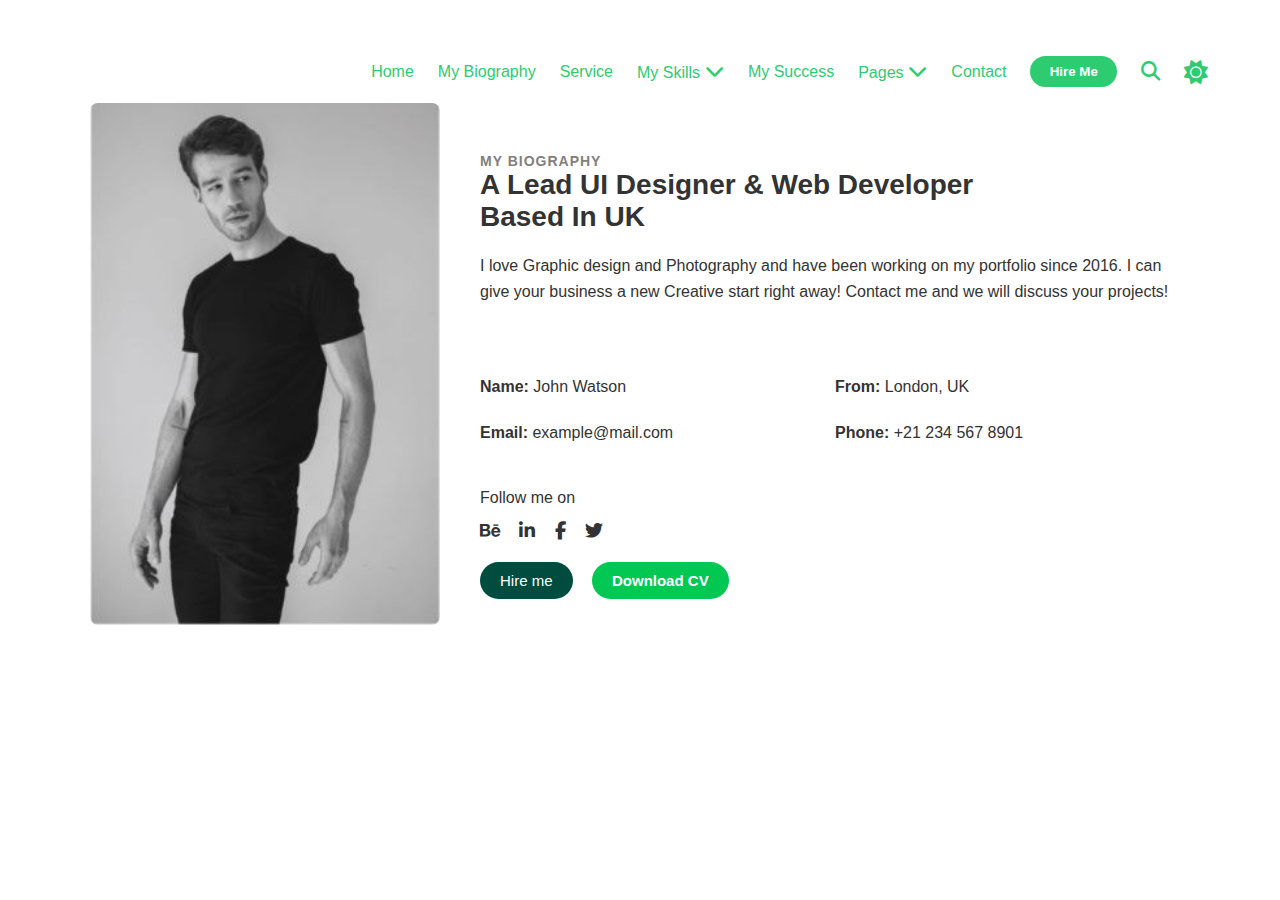
<file: biography.html>
<!DOCTYPE html>
<html lang="en">
<head>
  <meta charset="UTF-8" />
  <meta name="viewport" content="width=device-width, initial-scale=1" />
  <title>UI Designer Bio</title>
  <link rel="stylesheet" href="CSS/biography.css" />
  <link rel="stylesheet" href="https://cdnjs.cloudflare.com/ajax/libs/font-awesome/6.5.0/css/all.min.css" />
</head>
<body class="light-theme">

  <div class="header">
    <div class="nav-links">
      <ul>
        <li><a href="index.html">Home</a></li>
        <li><a href="biography.html">My Biography</a></li>
        <li><a href="what_I_Do.html">Service</a></li>
        <li><a href="my_skills.html"><span>My Skills</span><span class="arrow-pointer"><i class="fa-solid fa-chevron-down"></i></span></a></li>
        <li><a href="work.html">My Success</a></li>
        <li><a href="myskills2.html"><span>Pages</span><span class="arrow-pointer"><i class="fa-solid fa-chevron-down"></i></span></a></li>
        <li><a href="#">Contact</a></li>
        <li><button class="submit-btn">Hire Me</button></li>
        <li><i class="fa-solid fa-magnifying-glass" id="search-icon" style="color: #2ecc71; cursor: pointer;"></i></li>
        <li><span class="theme-toggle" style="color: #2ecc71; cursor: pointer;"></span></li>
      </ul>
    </div>
  </div>

  <!-- Search input (initially hidden) -->
  <div id="search-container" style="display: none;">
    <input type="text" id="search-input" placeholder="Search..." />
  </div>

  <div class="container">
    <div class="image-section">
      <img src="IMAGES/biography.JPG" alt="John Watson UI Designer" />
    </div>

    <div class="info-section" id="content-section">
      <h5>MY BIOGRAPHY</h5>
      <h1>A Lead UI Designer & Web Developer<br />Based In UK</h1>
      <p>I love Graphic design and Photography and have been working on my portfolio since 2016. I can give your business a new Creative start right away! Contact me and we will discuss your projects!</p>

      <div class="details">
        <p><strong>Name:</strong> John Watson</p>
        <p><strong>From:</strong> London, UK</p>
        <p><strong>Email:</strong> example@mail.com</p>
        <p><strong>Phone:</strong> +21 234 567 8901</p>
      </div>

      <div class="social">
        <p>Follow me on</p>
        <a href="#"><i class="fab fa-behance"></i></a>
        <a href="#"><i class="fab fa-linkedin-in"></i></a>
        <a href="#"><i class="fab fa-facebook-f"></i></a>
        <a href="#"><i class="fab fa-twitter"></i></a>
      </div>

      <div class="buttons">
        <button class="hire">Hire me</button>
        <a href="FILES/John_Watson_CV.pdf" download class="download">Download CV</a>
      </div>
    </div>
  </div>

  <script src="JS/biography.js"></script>
</body>
</html>
</file>
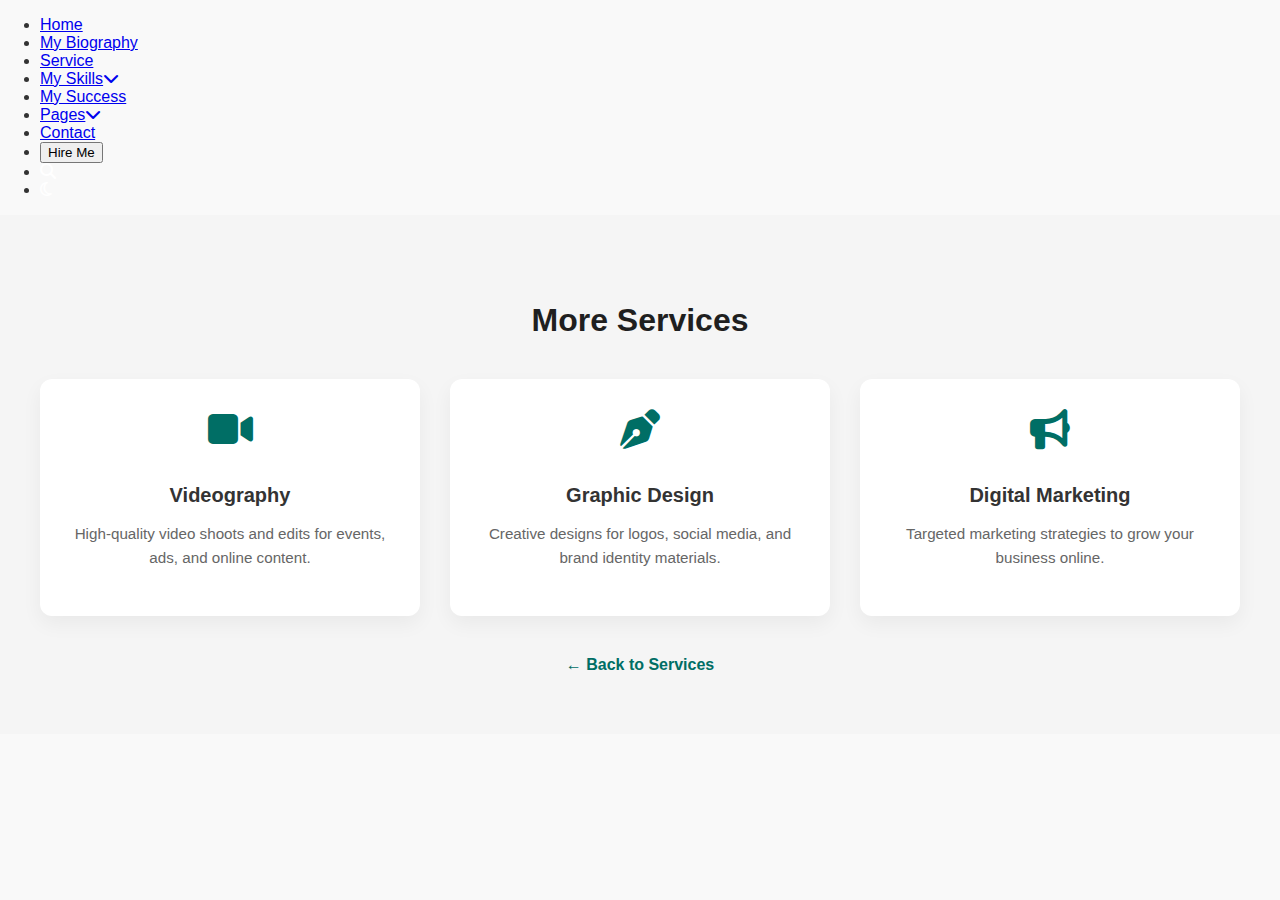
<file: more_services.html>
<!DOCTYPE html>
<html lang="en">
<head>
  <meta charset="UTF-8" />
  <meta name="viewport" content="width=device-width, initial-scale=1.0"/>
  <title>More Services</title>
  <link rel="stylesheet" href="CSS/more.css" />
  <link rel="stylesheet" href="https://cdnjs.cloudflare.com/ajax/libs/font-awesome/6.5.0/css/all.min.css"/>
</head>
<body>
  <div class="nav-links">
    <ul>
      <li><a href="index.html">Home</a></li>
      <li><a href="biography.html">My Biography</a></li>
      <li><a href="what_I_Do.html">Service</a></li>
      <li><a href="my_skills.html"><span>My Skills</span><span class="arrow-pointer"><i class="fa-solid fa-chevron-down"></i></span></a></li>
      <li><a href="work.html">My Success</a></li>
      <li><a href="myskills2.html"><span>Pages</span><span class="arrow-pointer"><i class="fa-solid fa-chevron-down"></i></span></a></li>
      <li><a href="#">Contact</a></li>
      <li><button class="submit-btn">Hire Me</button></li>
      <li><i class="fa-solid fa-magnifying-glass" style="color: #ffffff;"></i></li>
      <li><i class="fa-regular fa-moon" style="color: #ffffff;"></i></li>
    </ul>
  </div>
  <section class="more-services-section">
    <h2 class="section-title">More Services</h2>
    <div class="services-container">
      <div class="service-card">
        <i class="fas fa-video service-icon"></i>
        <h3>Videography</h3>
        <p>High-quality video shoots and edits for events, ads, and online content.</p>
      </div>
      <div class="service-card">
        <i class="fas fa-pen-nib service-icon"></i>
        <h3>Graphic Design</h3>
        <p>Creative designs for logos, social media, and brand identity materials.</p>
      </div>
      <div class="service-card">
        <i class="fas fa-bullhorn service-icon"></i>
        <h3>Digital Marketing</h3>
        <p>Targeted marketing strategies to grow your business online.</p>
      </div>
    </div>
    <a href="what_I_Do.html" class="back-button">
      ← Back to Services
    </a>
  </section>
</body>
</html>
</file>
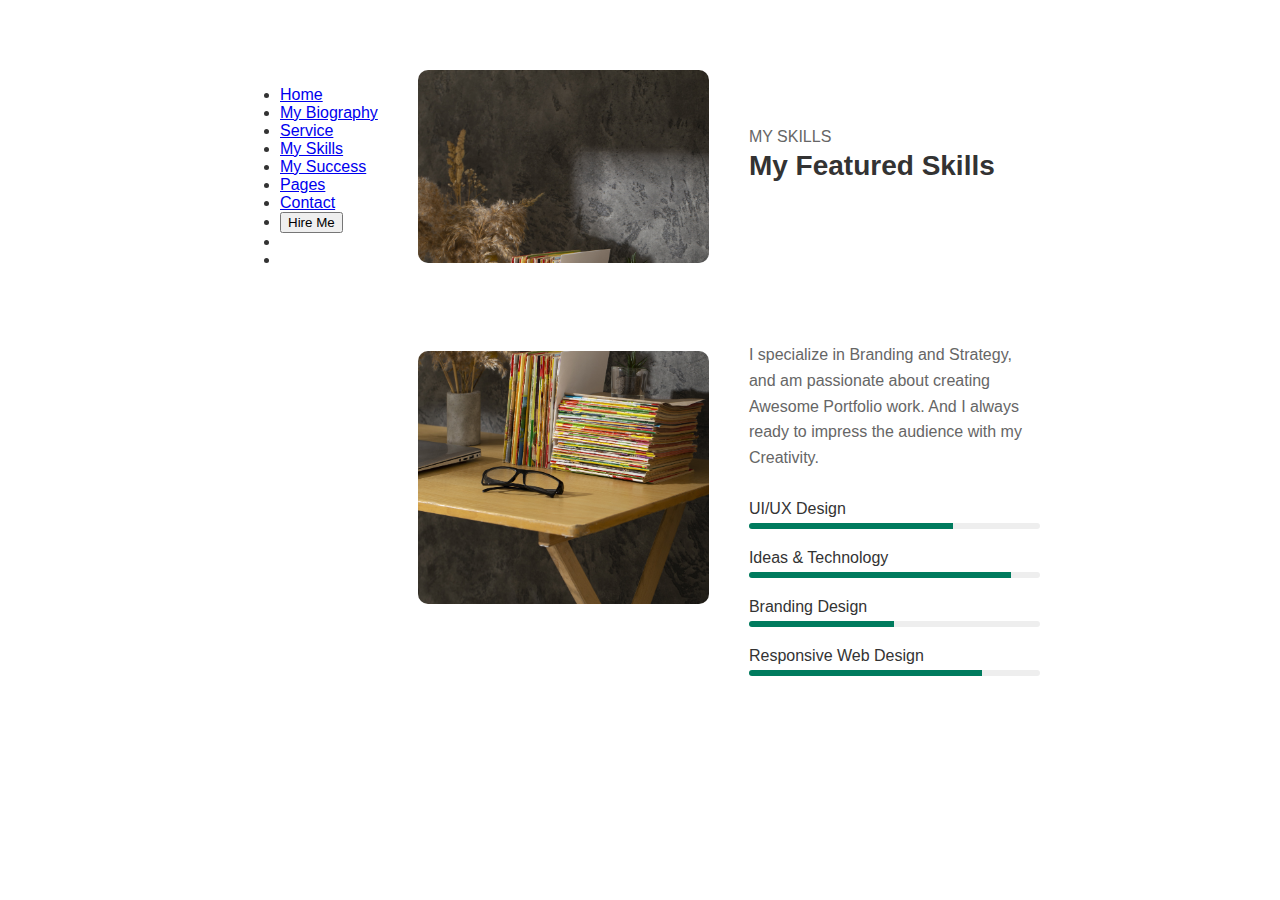
<file: my_skills.html>
<!DOCTYPE html>
<html lang="en">
<head>
  <meta charset="UTF-8" />
  <meta name="viewport" content="width=device-width, initial-scale=1.0"/>
  <title>Featured Skills</title>
  <link rel="stylesheet" href="CSS/my_skills.css"/>
</head>
<body>
  <div class="container">
    <div class="nav-links">
      <ul>
        <li><a href="index.html">Home</a></li>
        <li><a href="biography.html">My Biography</a></li>
        <li><a href="what_I_Do.html">Service</a></li>
        <li><a href="my_skills.html"><span>My Skills</span><span class="arrow-pointer"><i class="fa-solid fa-chevron-down"></i></span></a></li>
        <li><a href="work.html">My Success</a></li>
        <li><a href="myskills2.html"><span>Pages</span><span class="arrow-pointer"><i class="fa-solid fa-chevron-down"></i></span></a></li>
        <li><a href="#">Contact</a></li>
        <li><button class="submit-btn">Hire Me</button></li>
        <li><i class="fa-solid fa-magnifying-glass" style="color: #ffffff;"></i></li>
        <li><i class="fa-regular fa-moon" style="color: #ffffff;"></i></li>
      </ul>
    </div>
    <div class="images">
      <img src="IMAGES/pg1.jpg" alt="Top Image" class="top-img">
      <br>
      <img src="IMAGES/pg2.jpg" alt="Bottom Image" class="bottom-img">
    </div>
    <div class="content">
      <h4>MY SKILLS</h4>
      <h2>My Featured Skills</h2>
     
      <p>I specialize in Branding and Strategy, and am passionate about creating Awesome Portfolio work. And I always ready to impress the audience with my Creativity.</p>
      
      <div class="skill">
        <span>UI/UX Design</span>
        <div class="progress-bar">
          <div class="progress" style="width: 70%;"></div>
        </div>
      </div>

      <div class="skill">
        <span>Ideas & Technology</span>
        <div class="progress-bar">
          <div class="progress" style="width: 90%;"></div>
        </div>
      </div>

      <div class="skill">
        <span>Branding Design</span>
        <div class="progress-bar">
          <div class="progress" style="width: 50%;"></div>
        </div>
      </div>

      <div class="skill">
        <span>Responsive Web Design</span>
        <div class="progress-bar">
          <div class="progress" style="width: 80%;"></div>
        </div>
      </div>
    </div>
  </div>
</body>
</html>
</file>
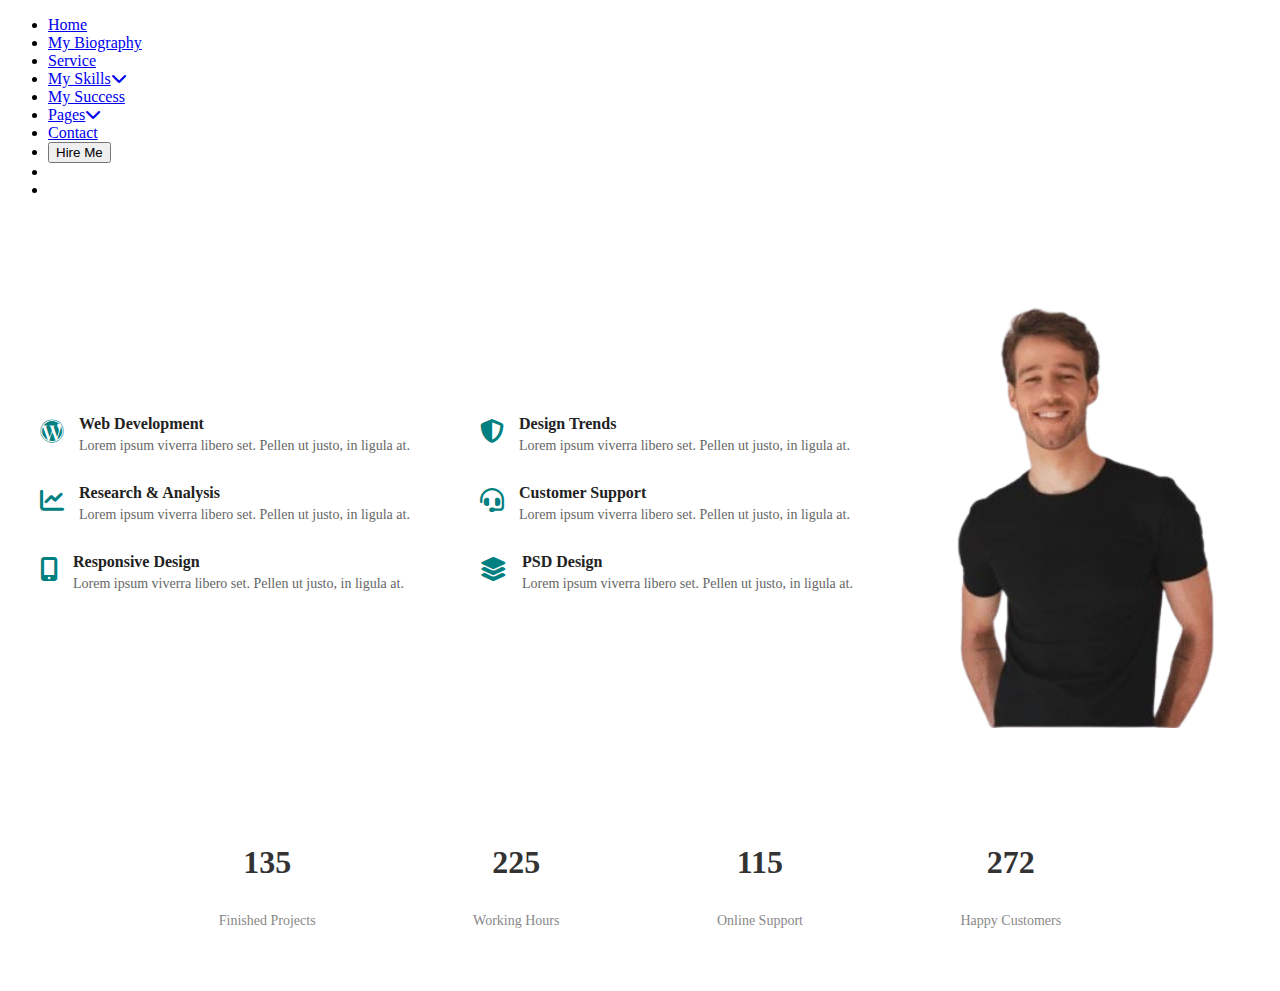
<file: myskills2.html>
<!DOCTYPE html>
<html lang="en">
<head>
  <meta charset="UTF-8" />
  <meta name="viewport" content="width=device-width, initial-scale=1.0"/>
  <title>Services Section</title>
    <link rel="stylesheet" href="CSS/myskills2.css" />
  <link href="https://cdnjs.cloudflare.com/ajax/libs/font-awesome/6.5.0/css/all.min.css" rel="stylesheet"/>
</head>
<body>
    <div class="nav-links">
        <ul>
          <li><a href="index.html">Home</a></li>
          <li><a href="biography.html">My Biography</a></li>
          <li><a href="what_I_Do.html">Service</a></li>
          <li><a href="my_skills.html"><span>My Skills</span><span class="arrow-pointer"><i class="fa-solid fa-chevron-down"></i></span></a></li>
          <li><a href="work.html">My Success</a></li>
          <li><a href="myskills2.html"><span>Pages</span><span class="arrow-pointer"><i class="fa-solid fa-chevron-down"></i></span></a></li>
          <li><a href="#">Contact</a></li>
          <li><button class="submit-btn">Hire Me</button></li>
          <li><i class="fa-solid fa-magnifying-glass" style="color: #ffffff;"></i></li>
          <li><i class="fa-regular fa-moon" style="color: #ffffff;"></i></li>
        </ul>
      </div>
  <section class="services-section">
    <div class="services-container">
      <div class="service-item">
        <i class="fab fa-wordpress service-icon"></i>
        <div class="service-content">
          <h3>Web Development</h3>
          <p>Lorem ipsum viverra libero set. Pellen ut justo, in ligula at.</p>
        </div>
      </div>
      <div class="service-item">
        <i class="fas fa-shield-alt service-icon"></i>
        <div class="service-content">
          <h3>Design Trends</h3>
          <p>Lorem ipsum viverra libero set. Pellen ut justo, in ligula at.</p>
        </div>
      </div>
      <div class="service-item">
        <i class="fas fa-chart-line service-icon"></i>
        <div class="service-content">
          <h3>Research & Analysis</h3>
          <p>Lorem ipsum viverra libero set. Pellen ut justo, in ligula at.</p>
        </div>
      </div>
      <div class="service-item">
        <i class="fas fa-headset service-icon"></i>
        <div class="service-content">
          <h3>Customer Support</h3>
          <p>Lorem ipsum viverra libero set. Pellen ut justo, in ligula at.</p>
        </div>
      </div>
      <div class="service-item">
        <i class="fas fa-mobile-alt service-icon"></i>
        <div class="service-content">
          <h3>Responsive Design</h3>
          <p>Lorem ipsum viverra libero set. Pellen ut justo, in ligula at.</p>
        </div>
      </div>
      <div class="service-item">
        <i class="fas fa-layer-group service-icon"></i>
        <div class="service-content">
          <h3>PSD Design</h3>
          <p>Lorem ipsum viverra libero set. Pellen ut justo, in ligula at.</p>
        </div>
      </div>
    </div>
    <div class="image-placeholder">
      <img src="IMAGES/profile 1.png" alt="Profile Image" />
    </div>
  </section>

  <section class="stats-section">
    <div class="stat-item">
      <p class="stat-number">135</p>
      <p class="stat-label">Finished Projects</p>
    </div>
    <div class="stat-item">
      <p class="stat-number">225</p>
      <p class="stat-label">Working Hours</p>
    </div>
    <div class="stat-item">
      <p class="stat-number">115</p>
      <p class="stat-label">Online Support</p>
    </div>
    <div class="stat-item">
      <p class="stat-number">272</p>
      <p class="stat-label">Happy Customers</p>
    </div>
  </section>
</body>
</html>
</file>
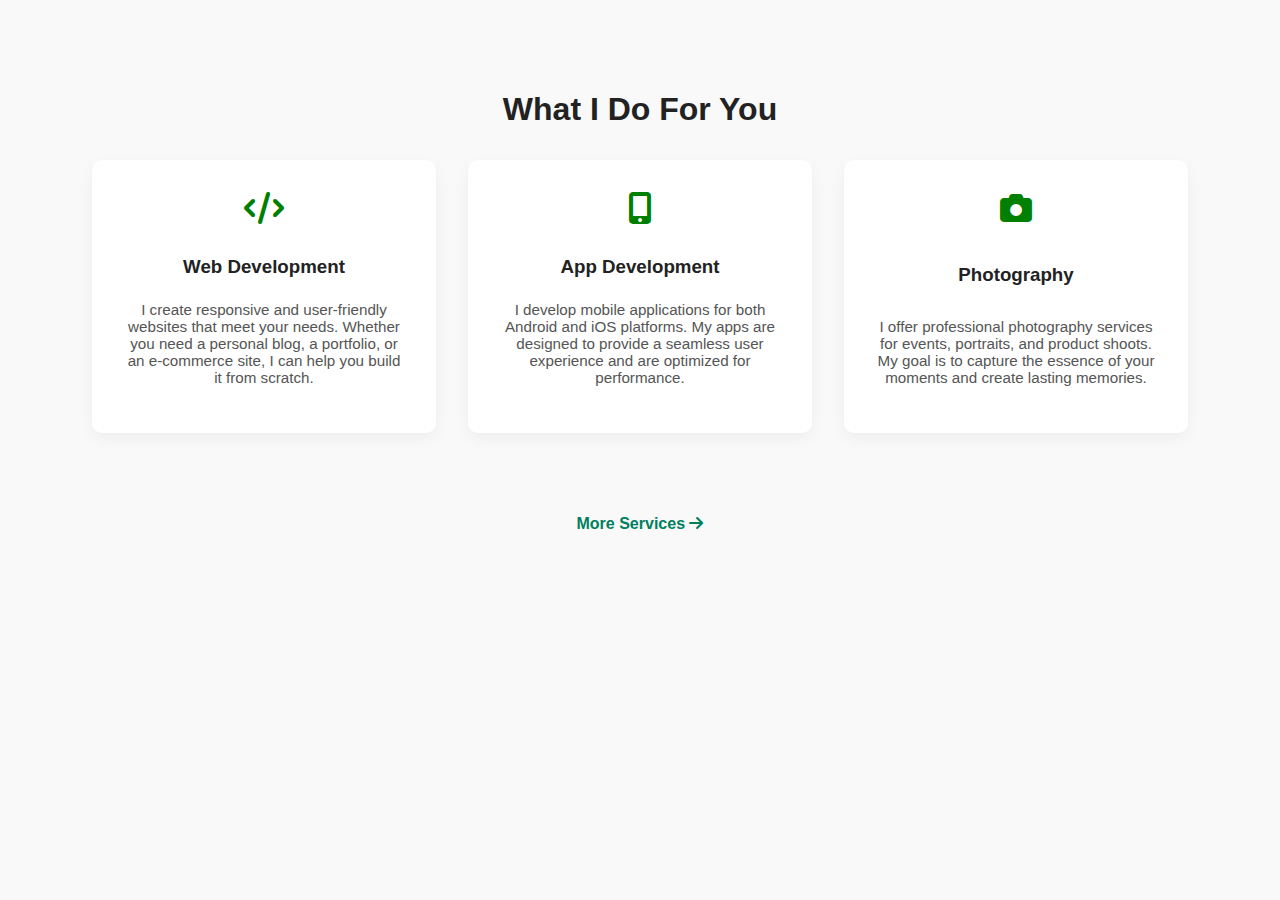
<file: what_I_Do.html>
<!DOCTYPE html>
<html>
    <head>
        <meta charset="UTF-8">
        <meta name="viewport" content="width=device-width, initial-scale=1.0">
        <title>What I Do For You</title>
        <link rel="stylesheet" href="CSS/what_I_Do.css">
        <link rel="icon" type="image/png" href="IMAGES/">
        <link rel="stylesheet" href="https://cdnjs.cloudflare.com/ajax/libs/font-awesome/6.5.0/css/all.min.css" />
    </head>
    <body>
        <section class="services-section">
            <h2 class="section-title">What I Do For You</h2>
            <div class="services-container">
                <div class="service-card">
                    <i class="fas fa-code service-icon" style="color: green; font-size: 2em;"></i>
                    <h3>Web Development</h3>
                    <p>I create responsive and user-friendly websites that meet your needs.
                        Whether you need a personal blog, a portfolio, or an e-commerce site, I can help you build it from scratch.
                    </p>
                </div>
                <div class="service-card">
                    <i class="fas fa-mobile-alt service-icon" style="color: green; font-size: 2em;"></i>
                    <h3>App Development</h3>
                    <p>I develop mobile applications for both Android and iOS platforms.
                        My apps are designed to provide a seamless user experience and are optimized for performance.
                    </p>
            </div>
            <div class="service-card">
                <i class="fas fa-camera service-icon" style="color: green; font-size: 2em;"></i>
                <h3>Photography</h3>
                <p>I offer professional photography services for events, portraits, and product shoots.
                    My goal is to capture the essence of your moments and create lasting memories.
                </p>
            </div>
            <div class="more-services-container">
                <a href="more_services.html" class="more-services">More Services <i class="fas fa-arrow-right"></i></a>
            </div>
        </section>
            
    </body>
</html>
</file>
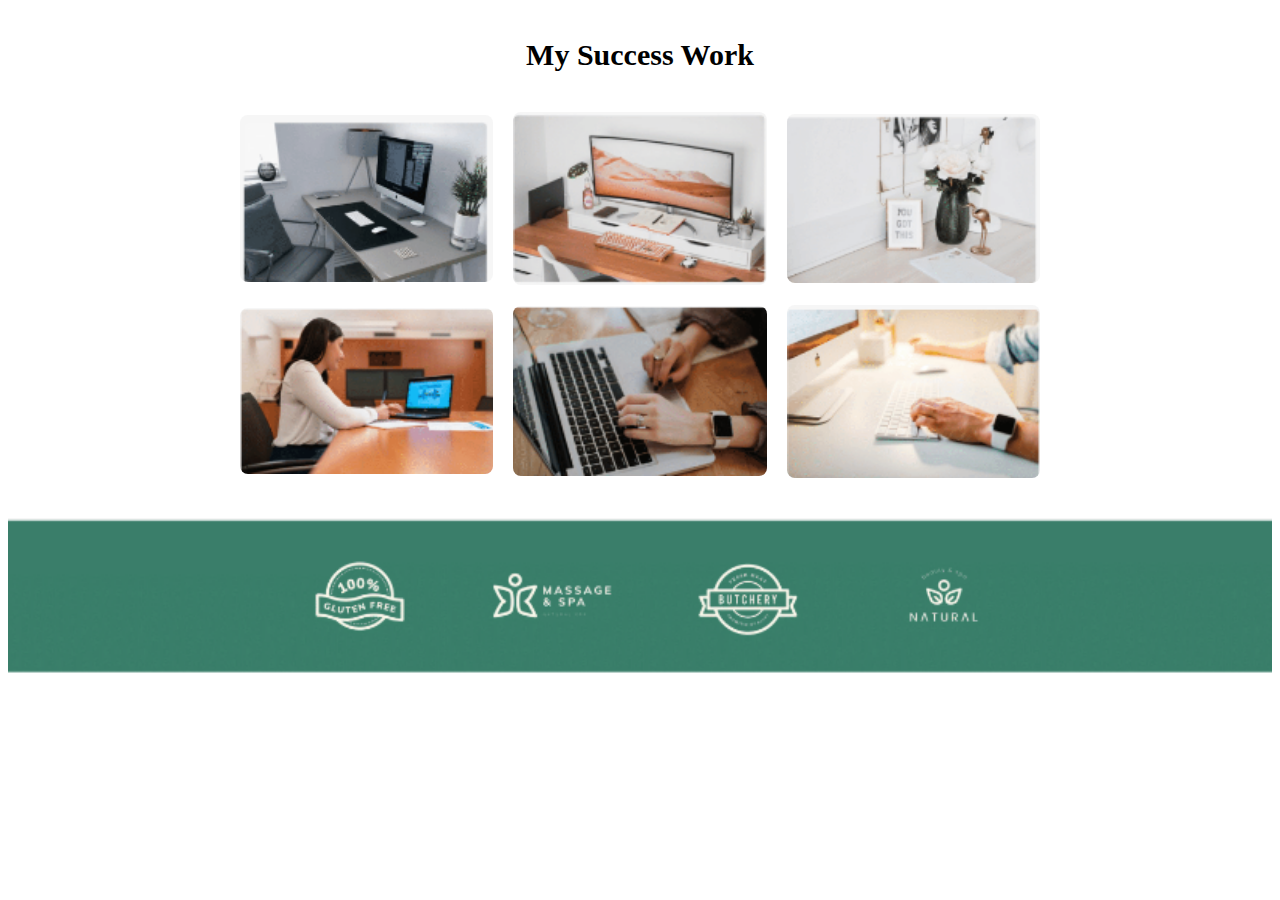
<file: work.html>
<!DOCTYPE html>
<html lang="en">
<head>
    <meta charset="UTF-8">
    <meta name="viewport" content="width=device-width, initial-scale=1.0">
    <link rel="stylesheet" href="CSS/work.css">
    <title>MY SUCCESS WORK</title>
</head>
<body>
    <section class="my-work">
        <div><h3>My Success Work</h3></div>
        <div class="image-grid">
          <img src="image1.png" alt="Image 1">
          <img src="image2.png" alt="Image 2">
          <img src="image3.png" alt="Image 3">
          <img src="image4.png" alt="Image 4">
          <img src="image5.png" alt="Image 5">
          <img src="image6.png" alt="Image 6">
        </div>
        <div>
          <img src="foot.png" alt=""class="full-width-image">
        </div>
      </section>
</body>
</html>
</file>
<file: CSS/biography.css>
* {
    margin: 0;
    padding: 0;
    box-sizing: border-box;
    font-family: 'Segoe UI', Tahoma, Geneva, Verdana, sans-serif;
  }
  
  body {
    background-color: #fff;
    color: #333;
    padding: 40px;
    max-width: 2000px;
  }
  
  .container {
    display: flex;
    align-items: flex-start;
    gap: 40px;
    max-width: 1100px;
    margin: auto;
  }
  /* Navbar */
  .header {
    width: 100%;
    display: flex;
    justify-content: flex-end;
    padding: 1rem 2rem;
/* optional: navbar background */
  }
  
nav {
    width: 100%;
  }
  
  .container-header {
    max-width: 1200px;
    margin: auto;
    padding: 1rem 2rem;
    display: flex;
    align-items: center;
    justify-content: space-between;
    flex-wrap: wrap;
  }
  
  /* Logo */
  .logo-content {
    display: flex;
    align-items: center;
    gap: 0.75rem;
    font-size: 1.5rem;
    font-weight: bold;
    color: #ffffff;
  }
  
  .logo-name {
    font-size: 1.5rem;
    font-weight: bold;
  }
  
  .logo {
    height: 40px;
    width: auto;
  }
  
  /* Nav Links */
  .nav-links ul {
    list-style: none;
    display: flex;
    align-items: center;
    gap: 1.5rem;
   
  }
  
  .nav-links ul li a {
    text-decoration: none;
    color: #2ecc71;
    font-weight: 500;
    transition: color 0.3s ease;
    position: relative;
    margin-top: 20px;
  }
  
  .nav-links ul li a:hover {
    color: #2ecc71;
  }
  
  .nav-links ul li a span.arrow-pointer {
    margin-left: 0.3rem;
    font-size: 0.75rem;
  }
  
  .nav-links ul li i {
    font-size: 1.2rem;
    cursor: pointer;
    transition: color 0.3s ease;
  }
  
  .nav-links ul li i:hover {
    color: #2ecc71;
  }
  
  .submit-btn {
    padding: 0.5rem 1.2rem;
    background-color: #2ecc71;
    border: none;
    border-radius: 20px;
    color: #fff;
    font-weight: bold;
    cursor: grab;
  }
  
  .submit-btn:hover {
    background-color: #27ae60;
  }
  /* Search Input Box */
#search-container {
    position: absolute;
    top: 10px;
    right: 60px;
    display: flex;
    align-items: center;
    justify-content: center;
  }
  
  #search-input {
    padding: 8px;
    font-size: 14px;
    border-radius: 25px;
    border: 1px solid #ccc;
    outline: none;
    width: 200px;
  }
  
  #search-input:focus {
    border-color: #2ecc71;
  }
  
  /* Make sure it’s hidden by default */
  #search-container {
    display: none;
  }
  
  
  .image-section img {
    width: 350px;
    height: auto;
    border-radius: 8px;
  }
  
  .info-section {
    flex: 1;
  }
  
  .info-section h5 {
    font-size: 14px;
    color: gray;
    letter-spacing: 1px;
    margin-bottom: px;
    margin-top: 50px;
  }
  
  .info-section h1 {
    font-size: 28px;
    margin-bottom: 20px;
  }
  
  .info-section p {
    font-size: 16px;
    margin-bottom: 20px;
    line-height: 1.6;
  }
  .details {
    display: grid;
    grid-template-columns: 1fr 1fr;
    gap: -60px 30px;
    margin-top: 70px;
    margin-bottom: 20px;
    font-size: 15px;
  }
  
  
  .social {
    margin: 20px 0;
  }
  
  .social p {
    margin-bottom: 10px;
  }
  
  .social a {
    margin-right: 15px;
    font-size: 18px;
    color: #333;
    text-decoration: none;
    transition: color 0.3s ease;
  }
  
  .social a:hover {
    color: green;
  }
  
  .buttons {
    margin-top: 20px;
  }
  
  .hire,
  .download {
    padding: 10px 20px;
    border: none;
    border-radius: 30px;
    cursor: pointer;
    font-size: 15px;
    margin-right: 15px;
  }
  
  .hire {
    background-color: #004d40;
    color: white;
  }
  
  .download {
    background-color: #00c853;
    color: white;
  }
  /* Dark Theme Styles */
.dark-theme {
    background-color: #121212;
    color: #f1f1f1;
  }
  
  .dark-theme .nav-links ul li a,
  .dark-theme .social a,
  .dark-theme .fa-magnifying-glass,
  .dark-theme .fa-moon {
    color: #f1f1f1;
  }
  
  .dark-theme .nav-links ul li a:hover,
  .dark-theme .social a:hover {
    color: #2ecc71;
  }
  
  .dark-theme .submit-btn,
  .dark-theme .hire {
    background-color: #2ecc71;
    color: #fff;
  }
  
  .dark-theme .download {
    background-color: #00c853;
  }

/* Theme Toggle Icon */
.theme-toggle::before {
    content: "\f185"; /* Moon icon */
    font-family: "Font Awesome 6 Free";
    font-weight: 900;
    font-size: 1.5rem;
  }
  
  .dark-theme .theme-toggle::before {
    content: "\f185"; /* Moon icon */
  }
  
  .light-theme .theme-toggle::before {
    content: "\f185"; /* Moon icon */
  }
  
  .light-theme .theme-toggle {
    content: "\f185"; /* Moon icon */
  }
  
  .dark-theme .theme-toggle::before {
    content: "\f185"; /* Moon icon */
  }
  
  
  /* Button Transitions */
  button,
  a.download {
    transition: all 0.3s ease;
  }
  
  button:hover,
  a.download:hover {
    transform: scale(1.05);
    opacity: 0.9;
  }
  
  /* CV Download Link Style */
  a.download {
    display: inline-block;
    text-decoration: none;
    padding: 10px 20px;
    border-radius: 30px;
    font-size: 15px;
    background-color: #00c853;
    color: white;
    font-weight: bold;
  }
  
  /* Ensure smooth toggle */
  body {
    transition: background-color 0.4s, color 0.4s;
  }
</file>
<file: CSS/more.css>
/* more-services.css */

body {
    font-family: 'Segoe UI', Tahoma, Geneva, Verdana, sans-serif;
    margin: 0;
    padding: 0;
    background-color: #f9f9f9;
    color: #333;
  }
  
  .more-services-section {
    padding: 60px 20px;
    background-color: #f5f5f5;
    text-align: center;
  }
  
  .section-title {
    font-size: 2rem;
    margin-bottom: 40px;
    color: #1f1f1f;
  }
  
  .services-container {
    display: flex;
    justify-content: center;
    gap: 30px;
    flex-wrap: wrap;
    max-width: 1200px;
    margin: 0 auto;
  }
  
  .service-card {
    background-color: #fff;
    padding: 30px 25px;
    border-radius: 12px;
    box-shadow: 0 8px 20px rgba(0, 0, 0, 0.05);
    flex: 1 1 300px;
    max-width: 340px;
    transition: transform 0.3s ease, box-shadow 0.3s ease;
  }
  
  .service-card:hover {
    transform: translateY(-8px);
    box-shadow: 0 12px 24px rgba(0, 0, 0, 0.08);
  }
  
  .service-icon {
    font-size: 2.5rem;
    color: #006e65; /* Elegant teal */
    margin-bottom: 15px;
  }
  
  .service-card h3 {
    font-size: 1.25rem;
    margin-bottom: 10px;
    color: #333;
  }
  
  .service-card p {
    font-size: 0.95rem;
    color: #666;
    line-height: 1.6;
  }
  .back-button {
    display: inline-block;
    margin-top: 40px;
    font-size: 1rem;
    color: #006e65;
    text-decoration: none;
    font-weight: bold;
    transition: color 0.3s ease;
  }
  
  .back-button:hover {
    color: black;
    text-decoration: underline;
  }
</file>
<file: CSS/my_skills.css>
body {
    font-family: 'Segoe UI', Tahoma, Geneva, Verdana, sans-serif;
    margin: 0;
    padding: 0;
    background-color: #fff;
    color: #333;
  }
  
  .container {
    display: flex;
    max-width: 800px;
    margin: 50px auto;
    gap: 40px;
    padding: 20px;
  }
  
  .images {
    flex: 1;
    display: flex;
    flex-direction: column;
    gap: 35px;
    
  }
  
  .images img {
    width: 100%;
    border-radius: 10px;
    object-fit: cover;
  }
  
  .content {
    flex: 1;
  }
  
  .content h4 {
    color: #666;
    margin-bottom: 4px;
    font-weight: normal;
    margin-top: 20%;
  }
  
  .content h2 {
    margin: 0 0 20px;
    font-size: 28px;
    
  }
  
  .content p {
    margin-bottom: 30px;
    line-height: 1.6;
    color: #666;
    margin-top:55% ;
  }
  
  .skill {
    margin-bottom: 20px;
  }
  
  .skill span {
    display: block;
    margin-bottom: 5px;
  }
  
  .progress-bar {
    height: 6px;
    background-color: #eee;
    border-radius: 3px;
    overflow: hidden;
  }
  
  .progress {
    height: 100%;
    background-color: #007b5e;
  }
</file>
<file: CSS/myskills2.css>
.body {
      font-family: 'Segoe UI', Tahoma, Geneva, Verdana, sans-serif;
      margin: 0;
      background-color: #f5f7f6;
    }

    .services-section {
      display: flex;
      justify-content: space-between;
      align-items: center;
      max-width: 1200px;
      margin: 0 auto;
      padding: 60px 20px 40px;
      gap: 40px;
    }

    .services-container {
      display: grid;
      grid-template-columns: repeat(2, 1fr);
      gap: 30px 40px;
      flex: 1;
    }

    .service-item {
      display: flex;
      align-items: flex-start;
      gap: 15px;
    }

    .service-icon {
      font-size: 24px;
      color: #008080;
      margin-top: 4px;
    }

    .service-content h3 {
      margin: 0;
      font-size: 16px;
      font-weight: bold;
      color: #222;
    }

    .service-content p {
      margin: 5px 0 0;
      font-size: 14px;
      color: #666;
    }

    .image-placeholder {
      flex: 0 0 320px;
    }

    .image-placeholder img {
      width: 100%;
      border-radius: 10px;
    }

    .stats-section {
      display: flex;
      justify-content: space-around;
      max-width: 1000px;
      margin: 0 auto;
      padding: 40px 20px;
      background-color: #fff;
    }

    .stat-item {
      text-align: center;
    }

    .stat-number {
      font-size: 32px;
      font-weight: bold;
      color: #333;
    }

    .stat-label {
      font-size: 14px;
      color: #888;
    }

    @media (max-width: 768px) {
      .services-section {
        flex-direction: column;
        align-items: center;
      }

      .image-placeholder {
        order: -1;
        margin-bottom: 30px;
      }

      .services-container {
        grid-template-columns: 1fr;
      }

      .stats-section {
        flex-wrap: wrap;
        gap: 20px;
      }

      .stat-item {
        width: 45%;
      }
    }

    @media (max-width: 480px) {
      .stat-item {
        width: 100%;
      }
    }
</file>
<file: CSS/what_I_Do.css>
body {
    margin: 0;
    font-family: 'Segoe UI', Tahoma, Geneva, Verdana, sans-serif;
    background-color: #f9f9f9;
    color: #333;
  }
  
  .services-section {
    padding: 4rem 2rem;
    text-align: center;
  }
  
  .section-title {
    font-size: 2rem;
    margin-bottom: 2rem;
    color: #222;
  }
  
  .services-container {
    display: flex;
    justify-content: center;
    flex-wrap: wrap;
    gap: 2rem;
    margin-bottom: 2rem;
  }
  
  .service-card {
    display: flex;
    flex-direction: column;
    justify-content: space-between;
    align-items: center;
    background-color: #fff;
    border-radius: 10px;
    box-shadow: 0 5px 15px rgba(0, 0, 0, 0.05);
    padding: 2rem;
    width: 280px;
    text-align: center;
    transition: transform 0.3s ease;
}
  
  .service-card:hover {
    transform: translateY(-5px);
  }
  
  .service-icon {
    font-size: 2.5rem;
    color: #007f5f;
    margin-bottom: 1rem;
  }
  
  .service-card h3 {
    margin: 1rem 0 0.5rem;
    color: #222;
  }
  
  .service-card p {
    font-size: 0.95rem;
    color: #555;
  }
  
  .more-services-container {
    display: flex;
    justify-content: center;
    margin-top: 50px;
    margin-left: 19rem;
    margin-right: 19rem;
}

.more-services {
    color: #007f5f;
    text-decoration: none;
    font-weight: bold;
    font-size: 1rem;
    display: inline-block;
    transition: color 0.3s ease;
}

.more-services:hover {
    color: #000000;
}
</file>
<file: CSS/work.css>
/* my work*/
.my-work{
    background-color: #fff;
    overflow: hidden;
    object-fit: cover;
  }
  h3{
    color: black;
    font-size: 30px;
    text-align: center;
  }
  .image-grid {
    display: grid;
    grid-template-columns: repeat(3, 1fr); /* Desktop: 3 columns */
    grid-template-rows: auto;
    gap: 20px;
    justify-content: center;
    align-items: center;
    text-align: center;
    margin: 40px auto;
    max-width: 800px; /* control width */
  }
  
  .image-grid img {
    width: 100%;
    height: auto;
    border-radius: 8px;
    object-fit: cover;
  }
  
  /* Tablet devices */
  @media (max-width: 768px) {
    .image-grid {
      grid-template-columns: repeat(2, 1fr); /* Tablet: 2 columns */
    }
  }
  
  /* Mobile devices */
  @media (max-width: 480px) {
    .image-grid {
      grid-template-columns: 1fr; /* Phone: 1 column */
    }
  }
  /*foot-img*/
.full-width-image{
    width: 100vw; /* 100% of the viewport width */
    height: auto; /* keep natural height */
    display: block; /* removes small gaps below image */
    object-fit: cover; /* optional: makes sure it fills nicely if height is fixed */
    overflow: hidden; 
  }
</file>
